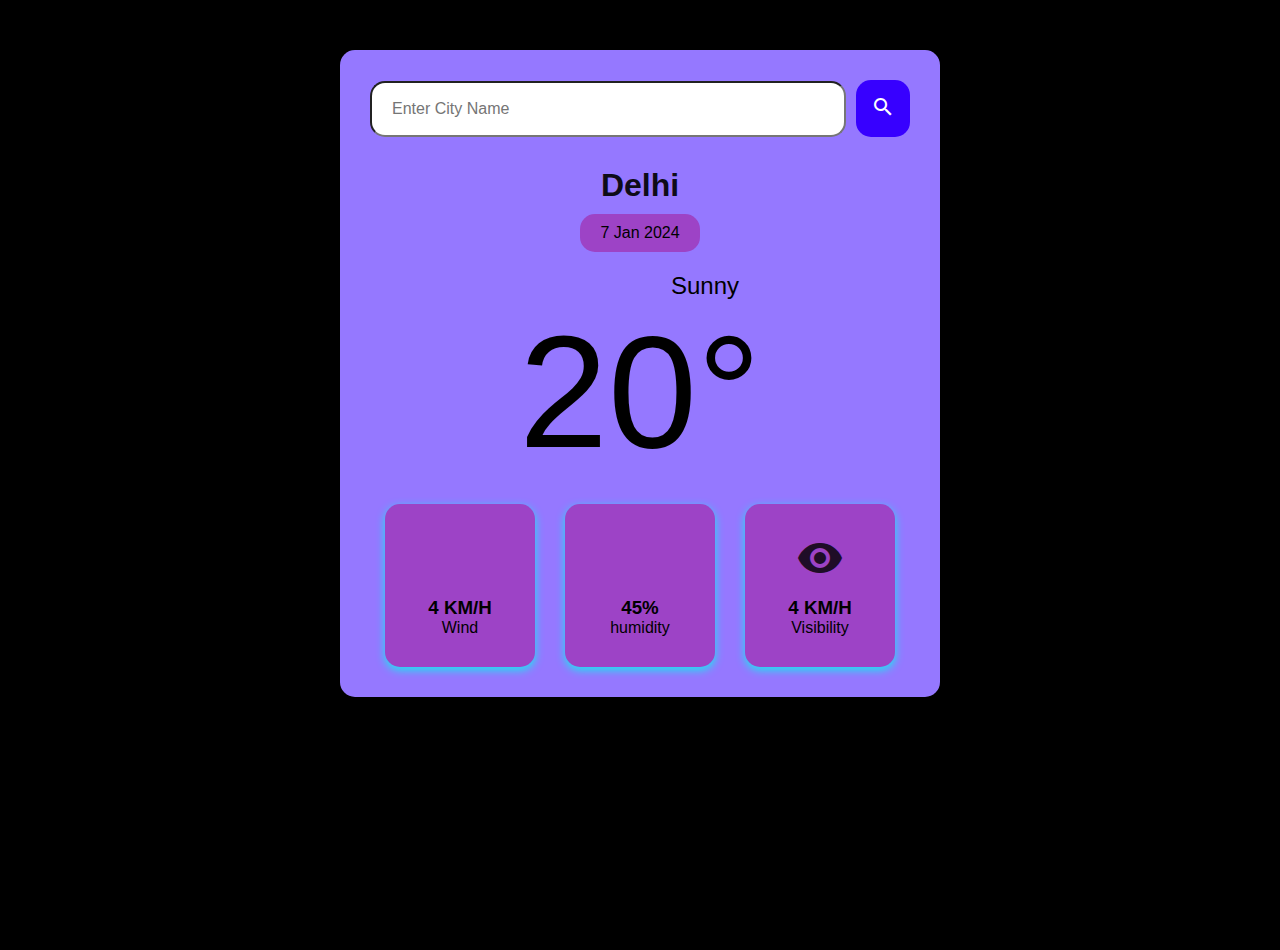
<file: PRODIGY_WD_05/Weather App/index.html>
<!DOCTYPE html>
<html lang="en">
    <head>
        <meta charset="UTF-8" />
        <meta name="viewport" content="width=device-width, initial-scale=1.0" />
        <link
            rel="stylesheet"
            href="https://fonts.googleapis.com/icon?family=Material+Icons"
        />
        <title>Weather App</title>
        <link rel="stylesheet" href="style.css" />
    </head>
    <body>
        <div class="weather-app">
            <form class="search-form" action="">
                <input
                    class="city-input"
                    type="text"
                    placeholder="Enter City Name"
                />
                <button class="search-btn" type="submit">
                    <i class="material-icons">search</i>
                </button>
            </form>
            <div class="city-date-section">
                <h2 class="city">Delhi</h2>
                <p class="date">7 Jan 2024</p>
            </div>
            <div class="temperature-info">
                <div class="description">
                    <i class="material-icons">sunny</i>
                    <span class="description-text">Sunny</span>
                </div>
                <div class="temp">20°</div>
            </div>
            <div class="additional-info">
                <div class="wind-info">
                    <i class="material-icons">air</i>
                    <div>
                        <h3 class="wind-speed">4 KM/H</h3>
                        <p class="wind-label">Wind</p>
                    </div>
                </div>
                <div class="humidity-info">
                    <i class="material-icons">water_drop</i>
                    <div>
                        <h3 class="humidity">45%</h3>
                        <p class="humidity-label">humidity</p>
                    </div>
                </div>
                <div class="visibility-info">
                    <i class="material-icons">visibility</i>
                    <div>
                        <h3 class="visibility-distance">4 KM/H</h3>
                        <p class="visibility">Visibility</p>
                    </div>
                </div>
            </div>
        </div>

        <script src="script.js"></script>
    </body>
</html>
</file>
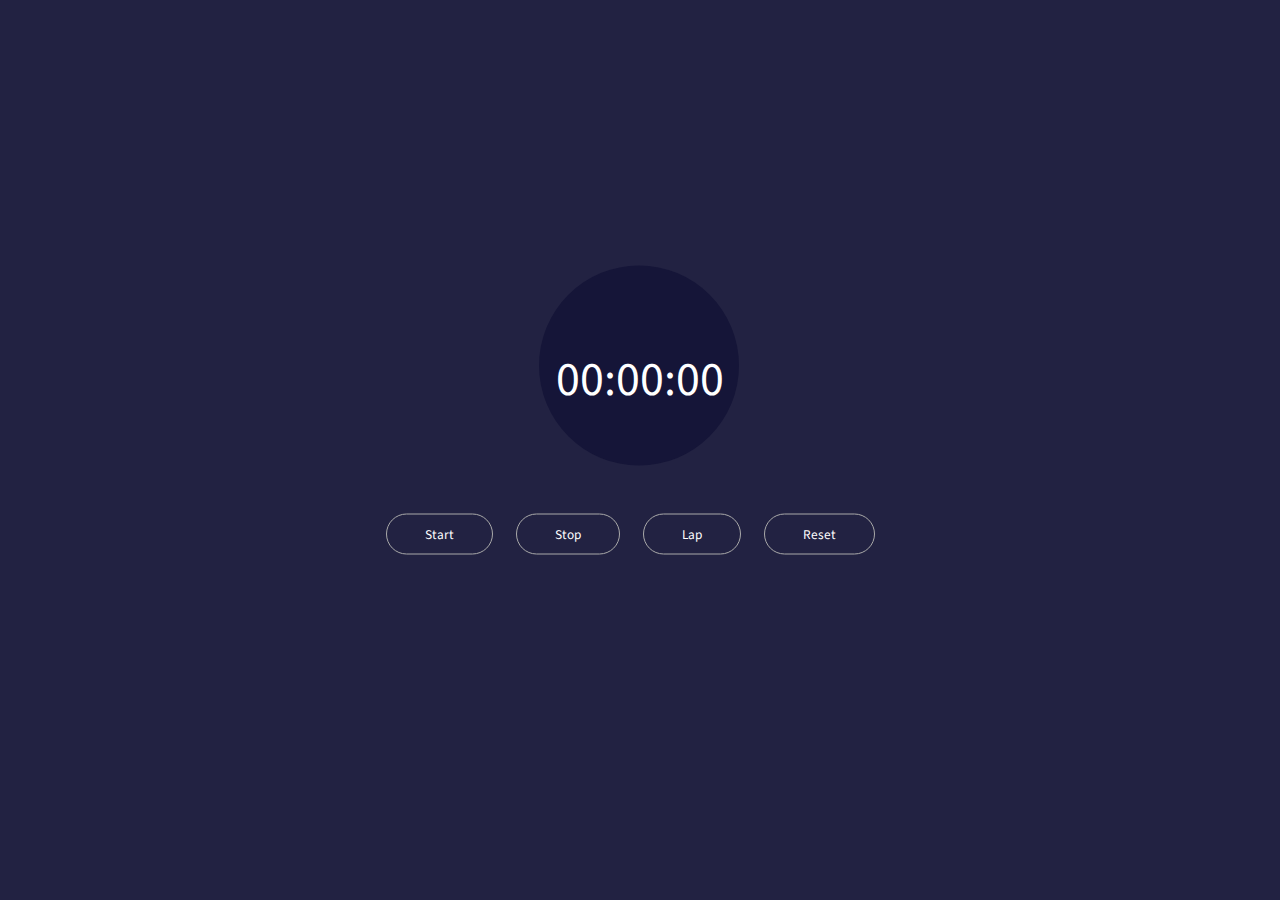
<file: PRODIGY_WD_02/Stopwatch/src/index.html>
<!DOCTYPE html>
<html lang="en">
<head>
    <meta charset="UTF-8">
    <meta name="viewport" content="width=device-width, initial-scale=1.0">
    <title>Stopwatch</title>
    <link rel="stylesheet" href="style.css">
</head>
<body>
    <div class="container">
        <div class="wrapper">
            <p>
                <span class="mins">00</span>:<span class="seconds">00</span>:<span class="tens">00</span>
            </p> <br>
            <button class="btn-start">Start</button>
            <button class="btn-stop">Stop</button>
            <button class="btn-lap">Lap</button>
            <button class="btn-reset">Reset</button>
            <div class="lap-times-container">
                <!-- Lap times will be displayed here -->
            </div>
        </div>
    </div>
    <script src="script.js"></script>
</body>
</html>
</file>
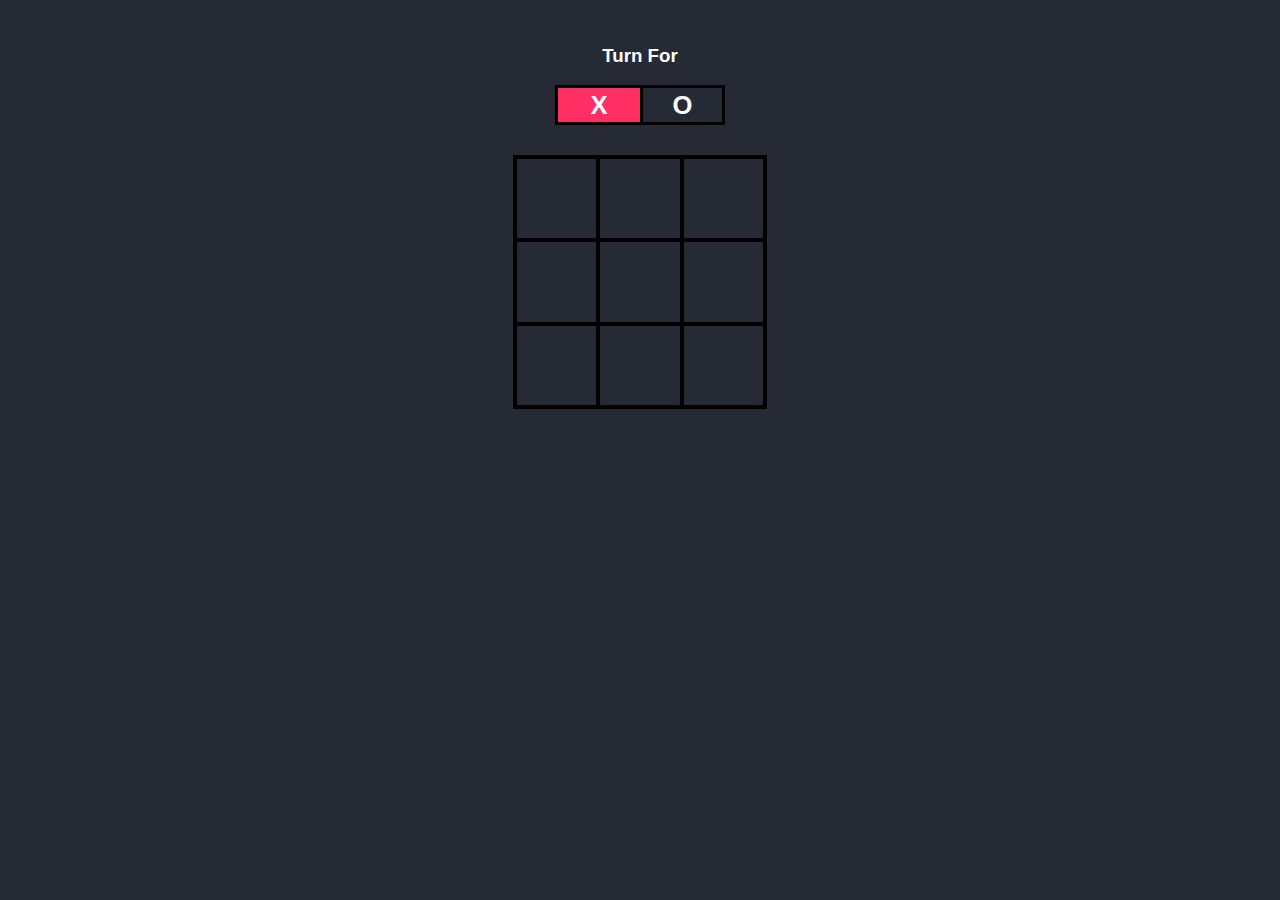
<file: PRODIGY_WD_03/Tic-Tac-Toe/src/index.html>
<!DOCTYPE html>
<html lang="en">
<head>
    <meta charset="UTF-8">
    <meta http-equiv="X-UA-Compatible" content="IE=edge">
    <meta name="viewport" content="width=device-width, initial-scale=1.0">
    <title>Tic_Tac_Toe</title>
    <link rel="stylesheet" href="style.css">
</head>
<body>
    <div class="turn-container">
        <h3>Turn For</h3>
        <div class="turn-box align">X</div>
        <div class="turn-box align">O</div>
        <div class="bg"></div>
    </div>
    <div class="main-grid">
        <div class="box align">0</div>
        <div class="box align">1</div>
        <div class="box align">2</div>
        <div class="box align">3</div>
        <div class="box align">4</div>
        <div class="box align">5</div>
        <div class="box align">6</div>
        <div class="box align">7</div>
        <div class="box align">8</div>
    </div>
    <h2 id="results"></h2>
    <button id="play-again">Play Again</button>
    <script src="script.js"></script>
</body>
</html>
</file>
<file: PRODIGY_WD_05/Weather App/style.css>
* {
    margin: 0;
    padding: 0;
    box-sizing: border-box;
}

body {
    background-color: hsl(0, 0%, 0%);
    font-family: Arial, Helvetica, sans-serif;
    height: 100vh;
}

.weather-app {
    background-color: rgb(149, 120, 255);
    max-width: 600px;
    margin: 50px auto;
    padding: 30px;
    border-radius: 15px;
}

.search-form {
    display: flex;
    align-items: center;
}

input[type="text"] {
    flex: 1;
    padding: 20px;
    border: 2px solid rgb(19, 236, 240) 0px 3px 8px;
    border-radius: 15px;
    font-size: 1rem;
    height: 3.5rem;
}

.search-btn {
    background-color: rgb(55, 0, 255);
    border: none;
    padding: 15px;
    border-radius: 15px;
    cursor: pointer;
    color: rgb(255, 255, 255);
    margin-left: 10px;
    transition: backgroung-color 0.3s ease;
}

.search-btn:hover {
    background-color: #000000;
}

.city-date-section {
    margin-top: 30px;
    display: flex;
    align-items: center;
    justify-content: center;
    flex-direction: column;
    gap: 10px;
}

.city-date-section .city {
    font-size: 2rem;
    opacity: 0.9;
}

.city-date-section .date {
    background-color: #9d43c6;
    padding: 10px 20px;
    border-radius: 15px;
}

.temperature-info {
    margin-top: 20px;
    display: flex;
    align-items: center;
    justify-content: center;
    flex-direction: column;
}

.temperature-info .temp {
    font-size: 10rem;
}

.temperature-info .description {
    display: flex;
    align-items: center;
    justify-content: center;
    gap: 10px;
}

.temperature-info .description i {
    font-size: 1.5rem;
    opacity: 0.8;
}

.temperature-info .description span {
    font-size: 1.5rem;
}

.additional-info {
    margin-top: 20px;
    display: flex;
    justify-content: space-around;
}

.wind-info,
.humidity-info,
.visibility-info {
    background-color: #9d43c6;
    width: 150px;
    display: flex;
    align-items: center;
    justify-content: center;
    flex-direction: column;
    gap: 15px;
    border-radius: 15px;
    padding: 30px 20px;
    box-shadow: rgb(19, 236, 240) 0px 3px 8px;
}

.additional-info .material-icons {
    font-size: 3rem;
    opacity: 0.8;
}

.wind-info div,
.humidity-info div,
.visibility-info div {
    text-align: center;
}
</file>
<file: PRODIGY_WD_02/Stopwatch/src/style.css>
@import url('https://fonts.googleapis.com/css2?family=Source+Sans+Pro:wght@400;600&display=swap');

* {
    margin: 0;
    padding: 0;
    font-family: 'Source Sans Pro', sans-serif;
}

.container {
    background-color: #222242;
    height: 100vh;
    width: 100%;
    text-align: center;
    position: fixed;
}

.wrapper {
    position: relative;
    top: 50%;
    left: 50%;
    transform: translate(-50%, -50%);
}

.wrapper p {
    position: relative;
    display: inline-block;
    color: #ffffff;
    z-index: 9999;
    font-size: 48px;
    margin-bottom: 100px; /* Reduced margin for lap times */
}

.wrapper p::before {
    content: '';
    position: absolute;
    width: 200px;
    height: 200px;
    background-color: #151538;
    z-index: -1;
    border-radius: 50%;
    left: -10%;
    top: -118%;
    animation-name: shine;
    animation-duration: 3s;
    animation-iteration-count: infinite;
}

@keyframes shine {
    0%, 100% {
        box-shadow: 0px 0px 32px -12px rgba(246, 180, 0, .5);
    }

    50% {
        box-shadow: 0px 0px 32px 3px rgba(246, 180, 0, .5);
    }
}

button {
    background-color: #222242;
    padding: 10px 38px;
    border: 1px solid #A9A9A9;
    border-radius: 28px;
    color: #fff;
    transition: all .2s ease;
    outline: 0;
}

button:not(:last-child) {
    margin-right: 20px;
}

button:hover,
button:focus {
    border-color: #F6B400;
    color: #F6B400;
    box-shadow: 0px 4px 27px -12px #F6B400;
}

.lap-times-container {
    text-align: center;
    margin-top: 20px;
    color: #ffffff; /* Set color for lap times */
    font-size: 18px; /* Adjust font size for lap times */
}
</file>
<file: PRODIGY_WD_03/Tic-Tac-Toe/src/style.css>
*{
    color: white;
    font-family: sans-serif;
    transition: 0.2s ease-in-out;
    user-select: none;
}

.align{
    display: flex;
    justify-content: center;
    align-items: center;
}

body{
    background-color: #252A34;
    margin: 0;
    padding: 0;
    width: 100vw;
    text-align: center;
    padding-top: 5vh;
}

.turn-container{
    width: 170px;
    height: 80px;
    margin: auto;
    display: grid;
    grid-template-columns: 1fr 1fr;
    grid-template-rows: 1fr 1fr;
    position: relative;
}

.turn-container h3{
    margin: 0;
    grid-column-start: 1;
    grid-column-end: 3;
}

.turn-container .turn-box{
    border: 3px solid #000000;
    font-size: 1.6rem;
    font-weight: 700;
}

.turn-container .turn-box:nth-child(even){
    border-right: none;
}

.bg{
    position: absolute;
    bottom: 0;
    left: 0;
    width: 85px;
    height: 40px;
    background-color: #FF2E63;
    z-index: -1;
}

.main-grid{
    display: grid;
    grid-template-columns: repeat(3, 1fr);
    grid-template-rows: repeat(3, 1fr);
    height: 250px;
    width: 250px;
    margin: 30px auto;
    border: 2px solid #000;
}

.box{
    cursor: pointer;
    font-size: 2rem;
    font-weight: 700;
    border: 2px solid #000;
}

.box:hover{
    background-color: #FF2E63;
}

#play-again{
    background-color: #FF2E63;
    padding: 10px 25px;
    border: none;
    font-size: 1.2rem;
    border-radius: 5px;
    cursor: pointer;
    display: none;
}

#play-again:hover{
    padding: 10px 50px;
    background-color: #08D9D6;
    color: #000;
}
</file>
